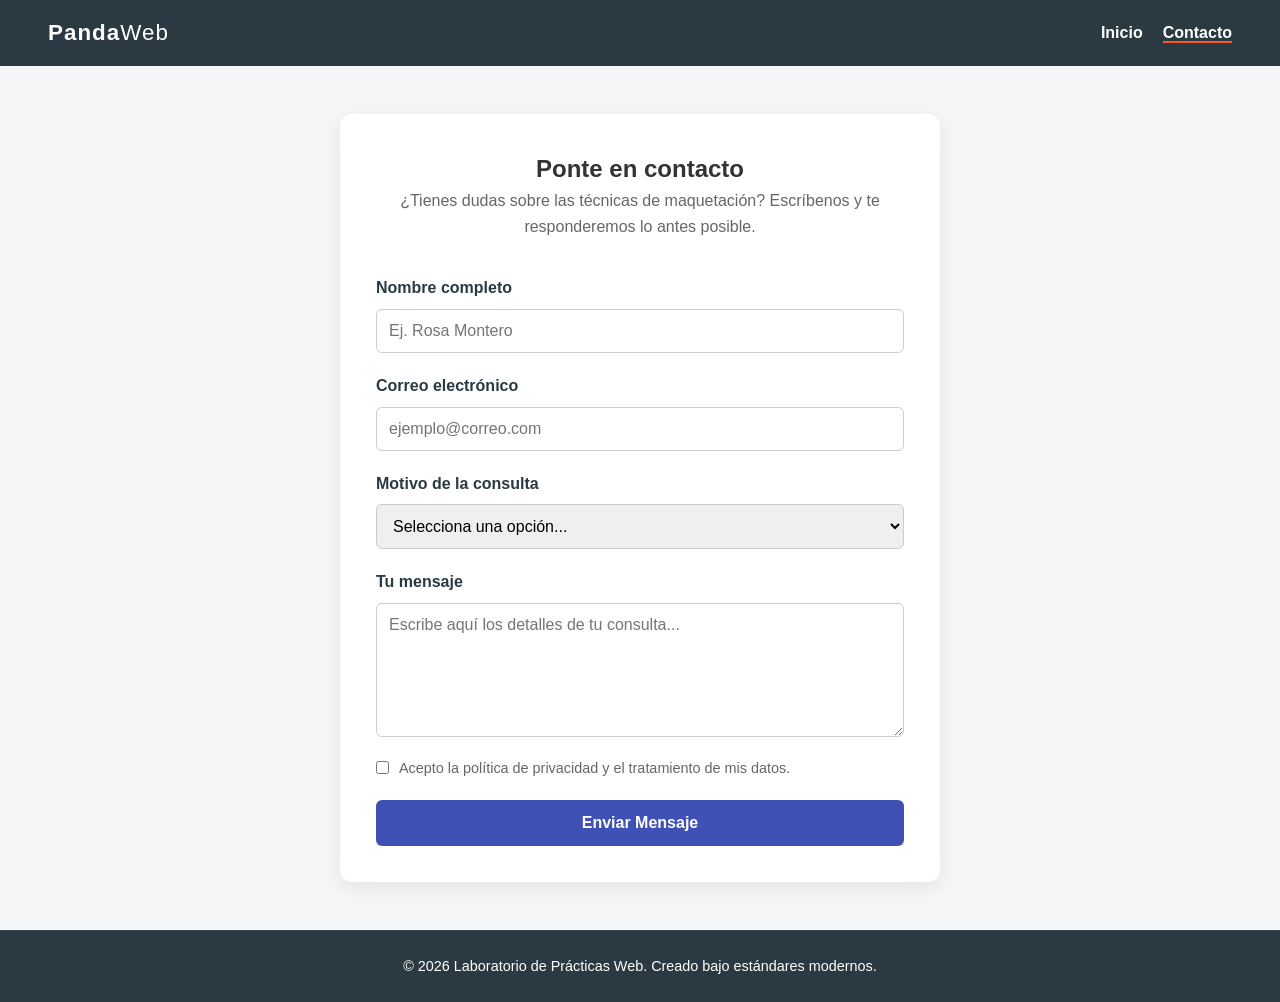
<file: contacto.html>
<!DOCTYPE html>
<html lang="es">
<head>
    <meta charset="UTF-8">
    <meta name="viewport" content="width=device-width, initial-scale=1.0">
    <title>Laboratorio Web - Contacto</title>
    <link rel="stylesheet" href="styles.css">
</head>
<body>

    <header class="sitio-header">
        <div class="logo">
            <strong>Panda</strong>Web
        </div>
        <nav class="sitio-nav">
            <ul>
                <li><a href="index.html">Inicio</a></li>
                <li><a href="contacto.html" class="activo">Contacto</a></li>
            </ul>
        </nav>
    </header>

    <main class="contenedor-contacto">
        <section class="contacto-seccion">
            <header class="contacto-cabecera">
                <h1>Ponte en contacto</h1>
                <p>¿Tienes dudas sobre las técnicas de maquetación? Escríbenos y te responderemos lo antes posible.</p>
            </header>

            <form action="#" method="POST" class="formulario-contacto">
                
                <div class="grupo-formulario">
                    <label for="nombre">Nombre completo</label>
                    <input type="text" id="nombre" name="nombre" placeholder="Ej. Rosa Montero" required>
                </div>

                <div class="grupo-formulario">
                    <label for="email">Correo electrónico</label>
                    <input type="email" id="email" name="email" placeholder="ejemplo@correo.com" required>
                </div>

                <div class="grupo-formulario">
                    <label for="motivo">Motivo de la consulta</label>
                    <select id="motivo" name="motivo" required>
                        <option value="" disabled selected>Selecciona una opción...</option>
                        <option value="sugerencia">Sugerencia de código</option>
                        <option value="error">Reportar un bug del laboratorio</option>
                        <option value="colaboracion">Propuesta de colaboración</option>
                        <option value="otros">Otros asuntos</option>
                    </select>
                </div>

                <div class="grupo-formulario">
                    <label for="mensaje">Tu mensaje</label>
                    <textarea id="mensaje" name="mensaje" rows="6" placeholder="Escribe aquí los detalles de tu consulta..." required></textarea>
                </div>

                <div class="grupo-checkbox">
                    <input type="checkbox" id="privacidad" name="privacidad" required>
                    <label for="privacidad">Acepto la política de privacidad y el tratamiento de mis datos.</label>
                </div>

                <button type="submit" class="boton-enviar">Enviar Mensaje</button>

            </form>
        </section>
    </main>

    <footer class="sitio-footer">
        <p>&copy; 2026 Laboratorio de Prácticas Web. Creado bajo estándares modernos.</p>
    </footer>

</body>
</html>
</file>
<file: styles.css>
:root {
    --color-primario: #2b3a42;
    --color-secundario: #3f51b5;
    --color-acento: #ff5722;
    --color-fondo: #f4f6f8;
    --color-superficie: #ffffff;
    --color-texto: #333333;
    --color-texto-suave: #666666;
    --fuente-principal: 'Segoe UI', Tahoma, Geneva, Verdana, sans-serif;
    --radio-borde: 12px;
    --espaciado: 24px;
}

* {
    box-sizing: border-box;
    margin: 0;
    padding: 0;
}

body {
    font-family: var(--fuente-principal);
    background-color: var(--color-fondo);
    color: var(--color-texto);
    line-height: 1.6;
    display: flex;
    flex-direction: column;
    min-height: 100vh;
}

main {
    flex: 1;
}


.sitio-header {
  
    background-color: var(--color-primario);
    color: var(--color-superficie);
    display: flex;
    justify-content: space-between;
    align-items: center;
    padding: 15px calc(var(--espaciado) * 2);
}

.logo {
    font-size: 1.4rem;
    letter-spacing: 1px;
}

.sitio-nav ul {
    list-style: none;
    display: flex;
    gap: 20px;
}

.sitio-nav a {
    color: #FFFFFF;
    text-decoration: none;
    font-weight: 600;
    transition: color 0.3s;
}

.sitio-nav a:hover,
.sitio-nav a.activo {
    color: var(--color-superficie);
    border-bottom: 2px solid var(--color-acento);
}


.hero {
    position: relative;
    width: 100%;
    height: 400px;
    overflow: hidden;
}

.hero-figure {
    width: 100%;
    height: 100%;
}

.hero-figure img {
    width: 100%;
    height: 100%;
    object-fit: cover;
    object-position: center;
}

.hero-content {
    position: absolute;
    top: 0;
    left: 0;
    width: 100%;
    height: 100%;
    background: rgba(43, 58, 66, 0.7);
    display: flex;
    flex-direction: column;
    justify-content: center;
    align-items: center;
    color: var(--color-superficie);
    text-align: center;
    padding: var(--espaciado);
}

.hero-content h1 {
    font-family: 'Libre Baskerville';
    font-size: 2.5rem;
    margin-bottom: 10px;
    color: chartreuse;
}


.contenido-principal {
    font-family: 'League Spartan';
    padding: calc(var(--espaciado) * 2);
    max-width: 1200px;
    margin: 0 auto;
    color: darkblue;
}

.contenido-principal h2 {
    margin-bottom: calc(var(--espaciado) * 1.5);
    text-align: center;
}

.tarjetas-grid {
    display: flex;
    flex-wrap: wrap;
    gap: var(--espaciado);
    justify-content: center;
}

.tarjeta {
    background-color: var(--color-superficie);
    border-radius: var(--radio-borde);
    overflow: hidden;
    box-shadow: 0 4px 12px rgba(0,0,0,0.05);
    flex: 1 1 300px;
    max-width: 360px;
    display: flex;
    flex-direction: column;
}

.tarjeta-imagen {
    width: 100%;
    height: 200px;
}

.tarjeta-imagen img {
    width: 100%;
    height: 100%;
    object-fit: cover;
    object-position: center;
}

.tarjeta-cuerpo {
    padding: var(--espaciado);
}

.tarjeta-cuerpo h3 {
    margin-bottom: 10px;
    color: var(--color-primario);
}


.contenedor-contacto {
    display: flex;
    justify-content: center;
    align-items: center;
    padding: calc(var(--espaciado) * 2) var(--espaciado);
}

.contacto-seccion {
    background-color: var(--color-superficie);
    padding: calc(var(--espaciado) * 1.5);
    border-radius: var(--radio-borde);
    box-shadow: 0 6px 20px rgba(0,0,0,0.08);
    max-width: 600px;
    width: 100%;
}

.contacto-cabecera {
    text-align: center;
    margin-bottom: calc(var(--espaciado) * 1.5);
}

.contacto-cabecera p {
    color: var(--color-texto-suave);
}

.formulario-contacto {
    display: flex;
    flex-direction: column;
    gap: 20px;
}

.grupo-formulario {
    display: flex;
    flex-direction: column;
    gap: 8px;
}

.grupo-formulario label {
    font-weight: 600;
    color: var(--color-primario);
}

.grupo-formulario input[type="text"],
.grupo-formulario input[type="email"],
.grupo-formulario select,
.grupo-formulario textarea {
    width: 100%;
    padding: 12px;
    border: 1px solid #ccc;
    border-radius: 6px;
    font-family: inherit;
    font-size: 1rem;
    transition: border-color 0.3s;
}

.grupo-formulario input:focus,
.grupo-formulario select:focus,
.grupo-formulario textarea:focus {
    outline: none;
    border-color: var(--color-secundario);
}

.grupo-checkbox {
    display: flex;
    align-items: flex-start;
    gap: 10px;
    font-size: 0.9rem;
    color: var(--color-texto-suave);
}

.grupo-checkbox input {
    margin-top: 4px;
}

.boton-enviar {
    background-color: var(--color-secundario);
    color: var(--color-superficie);
    border: none;
    padding: 14px;
    border-radius: 6px;
    font-size: 1rem;
    font-weight: 600;
    cursor: pointer;
    transition: background-color 0.3s;
}

.boton-enviar:hover {
    background-color: var(--color-primario);
}


.sitio-footer {
    background-color: var(--color-primario);
    color: #FFFFFF;
    text-align: center;
    padding: var(--espaciado);
    font-size: 0.9rem;
    border-top: 1px solid #37474f;
}


@media (max-width: 600px) {
    .sitio-header {
        flex-direction: column;
        gap: 15px;
    }
    
    .hero {
        height: 300px;
    }

    .hero-content h1 {
        font-size: 1.8rem;
    }
}
</file>
